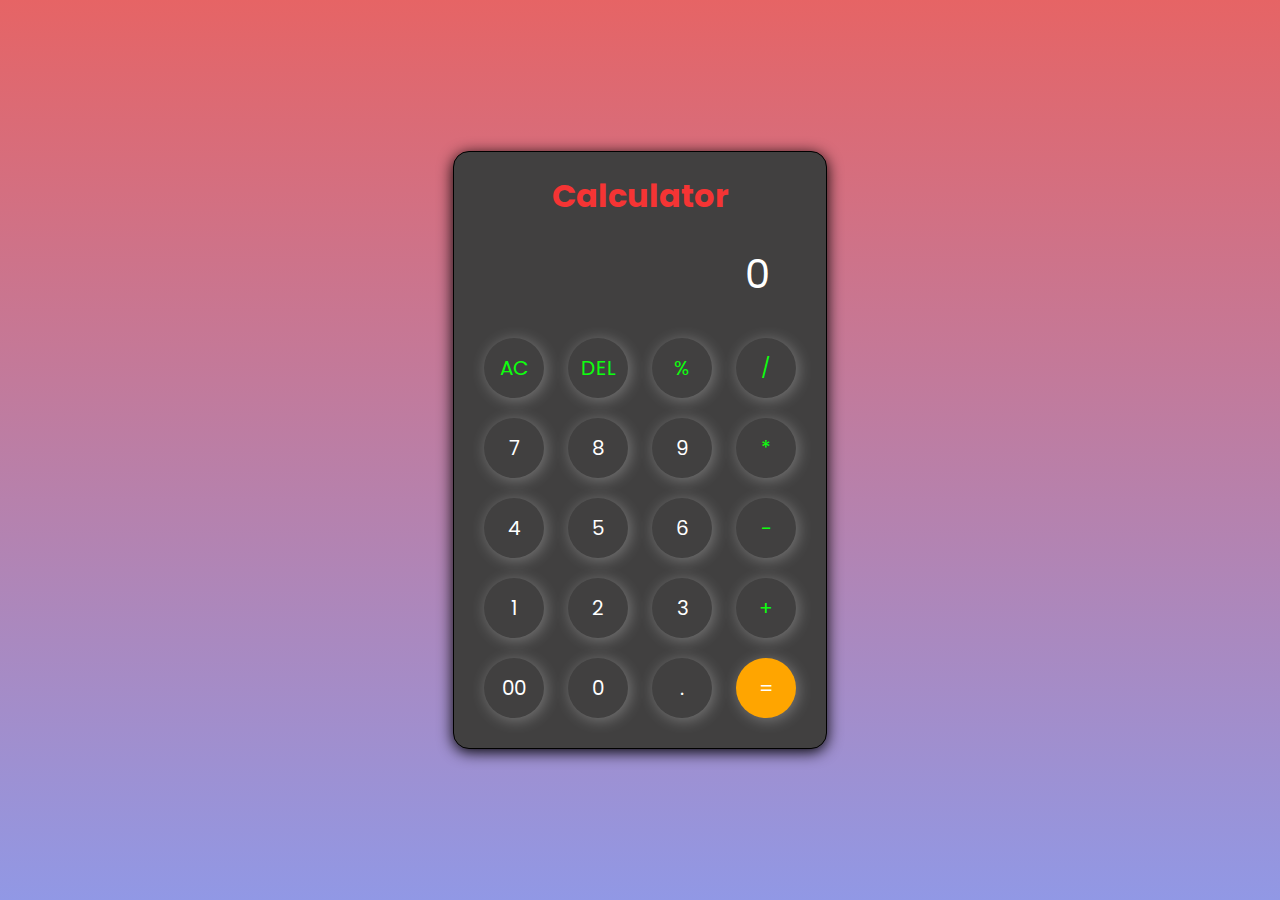
<file: Calculator/index.html>
<!DOCTYPE html>
<html lang="en">
<head>
    <meta charset="UTF-8">
    <meta name="viewport" content="width=device-width, initial-scale=1.0">
    <title>calculator</title>
      <link rel="stylesheet" href="sample.css">
      <script ></script>
</head>
<body>
 
  <div class="calculator">
    <h1> Calculator</h1>
    <input type="text" placeholder="0" id="inputBox">
    <div >
      <button class="operator">AC</button>
      <button class="operator">DEL</button>
      <button class="operator" id ="percentage">%</button>
      <button class="operator" >/</button>
    </div>
    <div>
      <button>7</button>
      <button>8</button>
      <button>9</button>
      <button class="operator">*</button>
    </div>
    <div>
      <button>4</button>
      <button>5</button>
      <button>6</button>
      <button class="operator">-</button>
    </div>
    <div>
      <button>1</button>
      <button>2</button>
      <button>3</button>
      <button class="operator">+</button>
    </div>
    <div>
      <button>00</button>
      <button>0</button>
      <button>.</button>
      <button class="equalsBtn">=</button>
    </div>
  </div>
   <script src="script.js"></script>

</body>
</html>
</file>
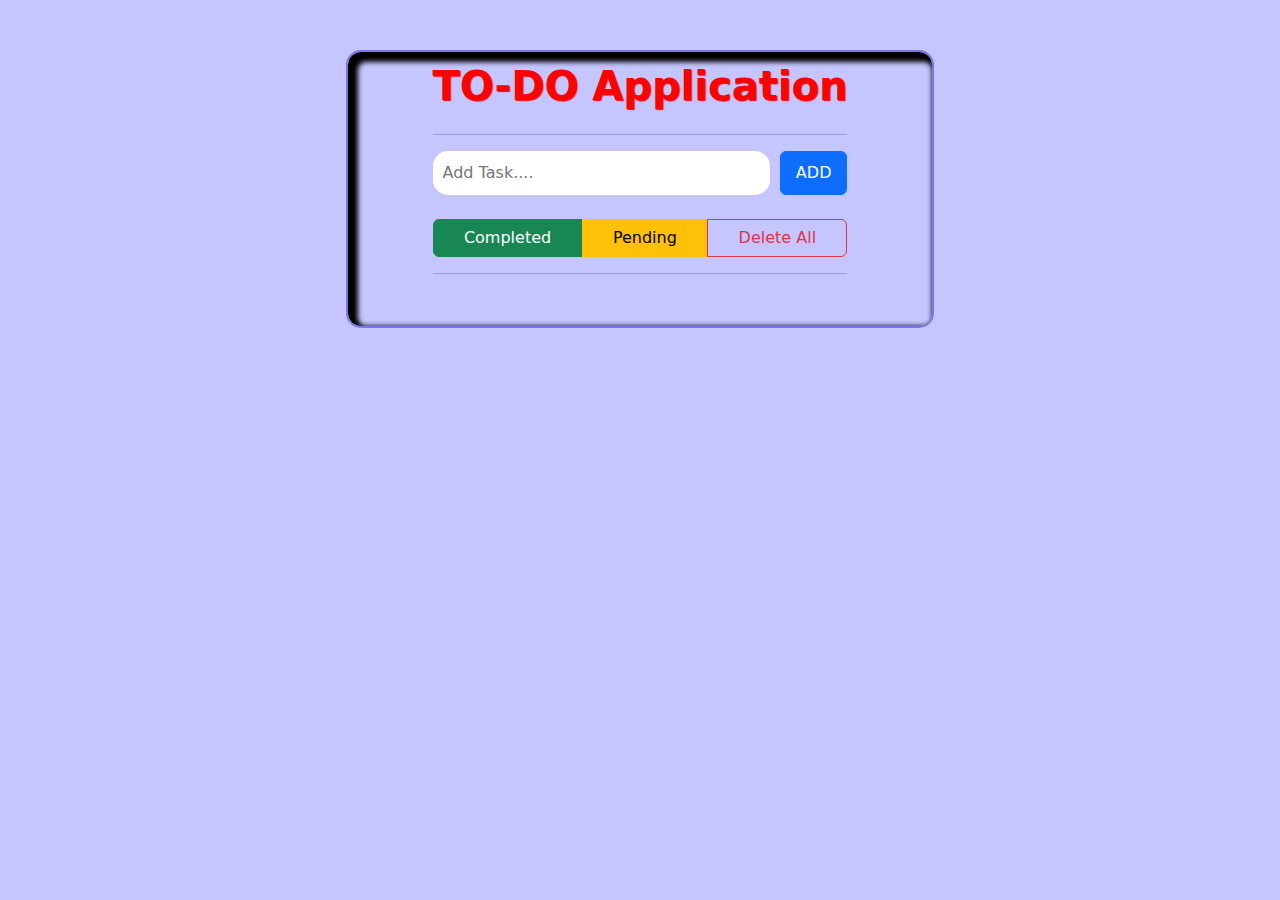
<file: Todoapplication/index.html>
<!DOCTYPE html>
<html lang="en">
<head>
    <meta charset="UTF-8">
    <meta name="viewport" content="width=device-width, initial-scale=1.0">
    <title>TO-DO Application</title>
    <link href="https://cdn.jsdelivr.net/npm/bootstrap@5.3.3/dist/css/bootstrap.min.css" rel="stylesheet" integrity="sha384-QWTKZyjpPEjISv5WaRU9OFeRpok6YctnYmDr5pNlyT2bRjXh0JMhjY6hW+ALEwIH" crossorigin="anonymous">
    <link rel="stylesheet" href="https://cdn.jsdelivr.net/npm/bootstrap-icons@1.11.3/font/bootstrap-icons.min.css">
    <link rel="stylesheet" href="./style.css">
</head>
<body>
    <div class="Main-div">
       <h1>TO-DO Application</h1>
       <hr>
       <div class="sec-div">
         <input  id="input-take" type="text"  placeholder="Add Task....">
         <button class="btn btn-primary" onclick="addTask()">ADD</button>
     </div>
     <br>
    <div id="group-btn" class="btn-group" role="group" aria-label="Basic radio toggle button group">
         <button class="btn btn-success">Completed</button>
          <button class="btn btn-warning">Pending</button>
         <button class="btn btn-outline-danger">Delete All</button>
       </div>
       <hr>
       <ul id="list-Container" class="form-check">
        <!-- <li><input class="Checktype" type="checkbox"><span></span><i class="bi bi-trash"></i></li> -->
       </ul>
    </div>
    <script src="./Script.js"></script>
</body>
</html>
</file>
<file: Calculator/sample.css>
@import url('https://fonts.googleapis.com/css2?family=Josefin+Sans:ital,wght@0,100..700;1,100..700&family=Karla:ital,wght@0,200..800;1,200..800&family=Poppins:ital,wght@0,100;0,200;0,300;0,400;0,500;0,600;0,700;0,800;0,900;1,100;1,200;1,300;1,400;1,500;1,600;1,700;1,800;1,900&display=swap');

*{
   margin:0;
   padding: 0;
   box-sizing: border-box;
   font-family: 'poppins',sans-serif;
}

body {
   width:100%;
   height:100vh;
   display: flex;
   justify-content: center;
   align-items: center;
   background: linear-gradient(#e66465, #9198e5);
}
.calculator{
   border :1px solid black;
   padding: 20px;
   background-color: rgb(65, 64, 64);
   border-radius: 16px;
   box-shadow: 0px 3px 15px ;
}
input{
   width :320px;
   border :none;
   padding:24px;
  pointer-events: none;
   background: transparent;
   text-align: right;
   font-size: 40px;
   cursor: pointer;
   box-shadow: 0px 3px 15px rgbs(84,84,84,0.1);
   color: white;

}

input::placeholder{
   color: white;
}

button{
   border: none;
   padding: 5px;
   margin: 10px;
   width:60px;
   height:60px;
   border-radius: 50%;
   background:transparent;
   color: white;
   font-size: 20px;
   box-shadow: 2px 2px 15px rgba(255,255,255,0.3);
   cursor: pointer;
}

.equalsBtn{
   background-color: orange;
  
}
.operator{
   color: rgb(14, 255, 14);
   
}
h1{
   text-align:center ;
   color: rgb(245, 52, 52);


}
</file>
<file: Todoapplication/style.css>
body{
   background-color: rgb(197, 197, 255);
   display:flex;
   justify-content: center;
   margin-top: 50px; 
}
.Main-div .sec-div{
    display: flex;
}

.Main-div{
     display: grid;
     justify-content: center;
     text-align: center;
     border: 2px solid rgb(120, 120, 231);
     border-radius: 15px;
     padding:10px 85px;
     box-shadow: 5px 5px 5px 5px rgb(0, 0, 0) inset;
}
.Main-div h1{
    color: rgb(248, 4, 4);
    text-shadow: 1px 1px 1px  rgb(248, 4, 4);
     font-weight: bold;
}


.Main-div ul li{
    list-style-type: none;
    border: 2px solid black;
    text-align: start;
    padding: 10px;
    padding-left: 60px;
    border-radius: 10px; 
    margin: 10px;
    font-size: 22px;
    cursor: pointer;
}
.Main-div ul li span{
    display: flex;
   justify-content: end;
   margin-top: -23px;
    color: red;
   cursor: default;
}
.Main-div  .sec-div #input-take {
    padding: 10px;
    border-radius: 15px;
    border: none;
    outline-style:none ;
    width:100%;
  
}
.btn-primary {
padding:9px 15px;
margin-left: 10px;
}
.btn-group{
    font-size: bolder;
}
.Main-div ul li:checked{
    color: brown;
text-decoration:line-through;
}
</file>
